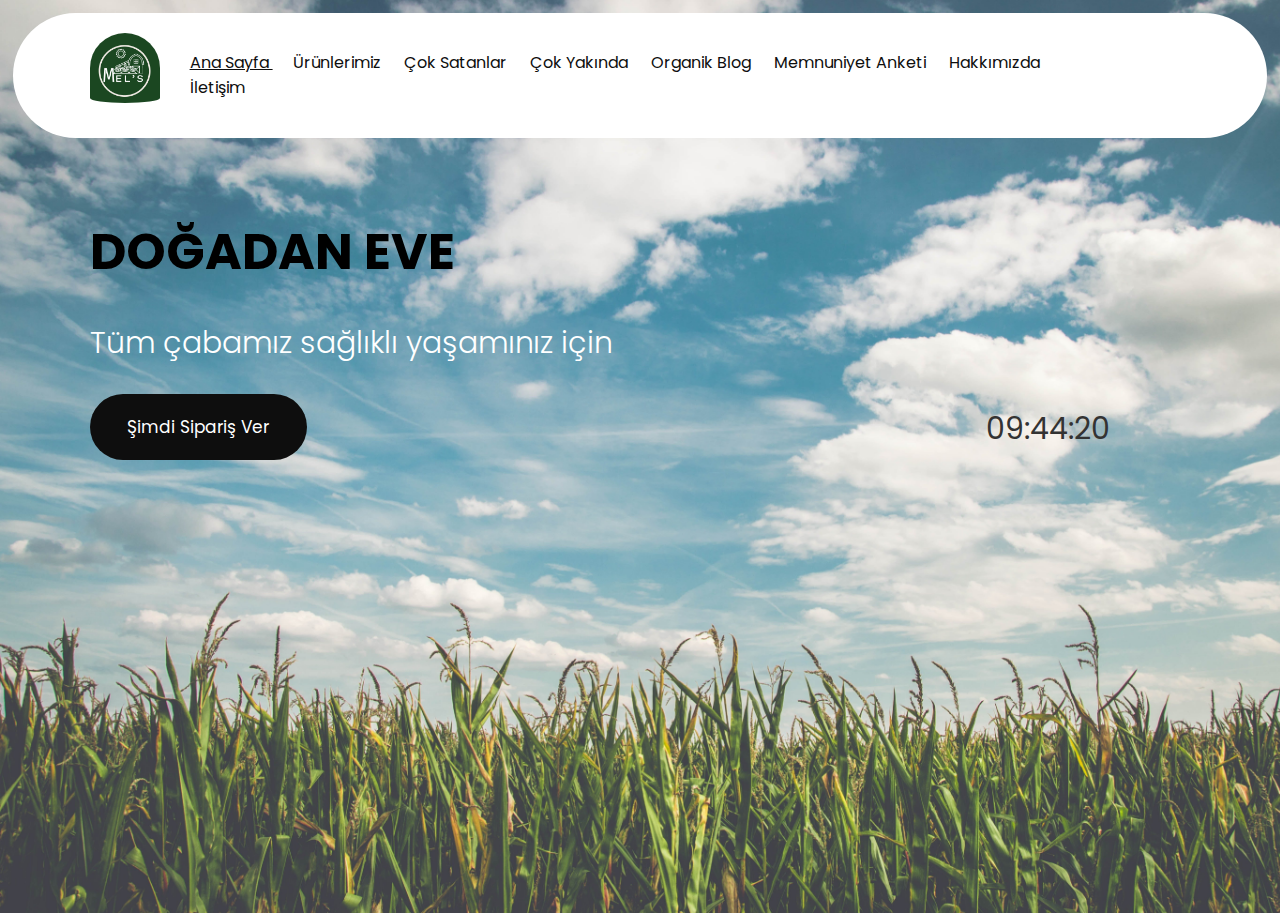
<file: Ana sayfa.html>
<!DOCTYPE html>
<html lang="en">
  <head>
    <meta charset="UTF-8" />
    <meta http-equiv="X-UA-Compatible" content="IE-edge" />
    <!-- her 30 saniyede bir sayfa yeniler -->

    <meta name="viewport" content="width=device-width, initial-scale=1.0" />
    <!--icon için font-awesome-->
    <link
      rel="stylesheet"
      href="https://cdnjs.cloudflare.com/ajax/libs/font-awesome/6.5.1/css/all.min.css"
      integrity="sha512-DTOQO9RWCH3ppGqcWaEA1BIZOC6xxalwEsw9c2QQeAIftl+Vegovlnee1c9QX4TctnWMn13TZye+giMm8e2LwA=="
      crossorigin="anonymous"
      referrerpolicy="no-referrer"
    />
    <title>Mel's Bazaar</title>
    <link rel="stylesheet" href="style.css" />
    <link class="icon" rel="icon" type="image/png" href="images/logo.png" />
  </head>
  <body
    style="
      background-image: url(images/background\ image.jpg);
overflow: hidden;
    "
  >
    <!-- header başlangıcı  -->
    <header class="header">
      <a href="#" class="logo"><img src="images/logo.png" alt="logo" /></a>
      <!-- href linkin url adresidir -->
      <nav class="navbar" id="chk1" >
        <a href="Ana Sayfa.html"  style="text-decoration: underline;"> Ana Sayfa </a>

        <a href="Ürünlerimiz.html" target="_blank">Ürünlerimiz</a>
        <a href="Çok Satanlar.html" target="_blank">Çok Satanlar</a>
        <a href="Çok Yakında.html">Çok Yakında</a>
        <a href="Organikblog.html" target="_blank">Organik Blog</a>
        <a href="Memnuniyet.html" target="_blank">Memnuniyet Anketi</a>
        <a href="Hakkımızda.html" target="_blank">Hakkımızda</a>
        <a href="İletişim.html" target="_blank">İletişim</a>
          
      </nav>

      <!-- search  bars  ve sepet kısmı -->
      <div class="buttons" >
        <button id="search-buton" ><i class="fas fa-search"></i></button>
      </div>
      <div class="buttons">
        <a href="Sepet.html" target="_blank"><button><i class="fas fa-shopping-cart"></i></button></a>
      </div>
      <!-- i ikon için -->

      <div class="search-form">
        <input
          type="text"
          class="search-input"
          id="search-box"
          placeholder="Ürünler içinde arayın"
        />
        <i class="fas fa-search"></i>
      </div>
      <div class="dropdown">
        <button class="dropbtn"><i class="fas fa-bars"></i></button>
        <div class="dropdown-content">
          <a href="Ana Sayfa.html" style="text-decoration: underline;">Ana Sayfa</a>

          <a href="Ürünlerimiz.html" target="_blank">Ürünlerimiz</a>
          <a href="Çok Satanlar.html" target="_blank">Çok Satanlar</a>
          <a href="Çok Yakında.html" target="_blank">Çok Yakında</a>
          <a href="Organikblog.html" target="_blank">Organik Blog</a>
          <a href="Memnuniyet.html" target="_blank">Memnuniyet Anketi</a>
          <a href="Hakkımızda.html" target="_blank">Hakkımızda</a>
          <a href="İletişim.html" target="_blank">İletişim</a>
        </div>
      </div>
    </header>
    <!-- header bitişi -->
    <!-- home başlangıcı  -->

    <section class="home" id="home">
      <!-- section belgede bir bölümü tanımlar-->
      <div class="content">
        <h2>DOĞADAN EVE</h2>
        <p>Tüm çabamız sağlıklı yaşamınız için</p>
        <a href="ürünlerimiz.html" target="_blank" class="buton"
          >Şimdi Sipariş Ver</a
        >
      </div>
    </section>
    <!-- home bitiş -->
  <!-- saat başlangıç -->

<div class="clock" id="clock"></div>

<!-- saat bitiş -->

    <script src="script.js"></script>
    
  </body>
</html>
</file>
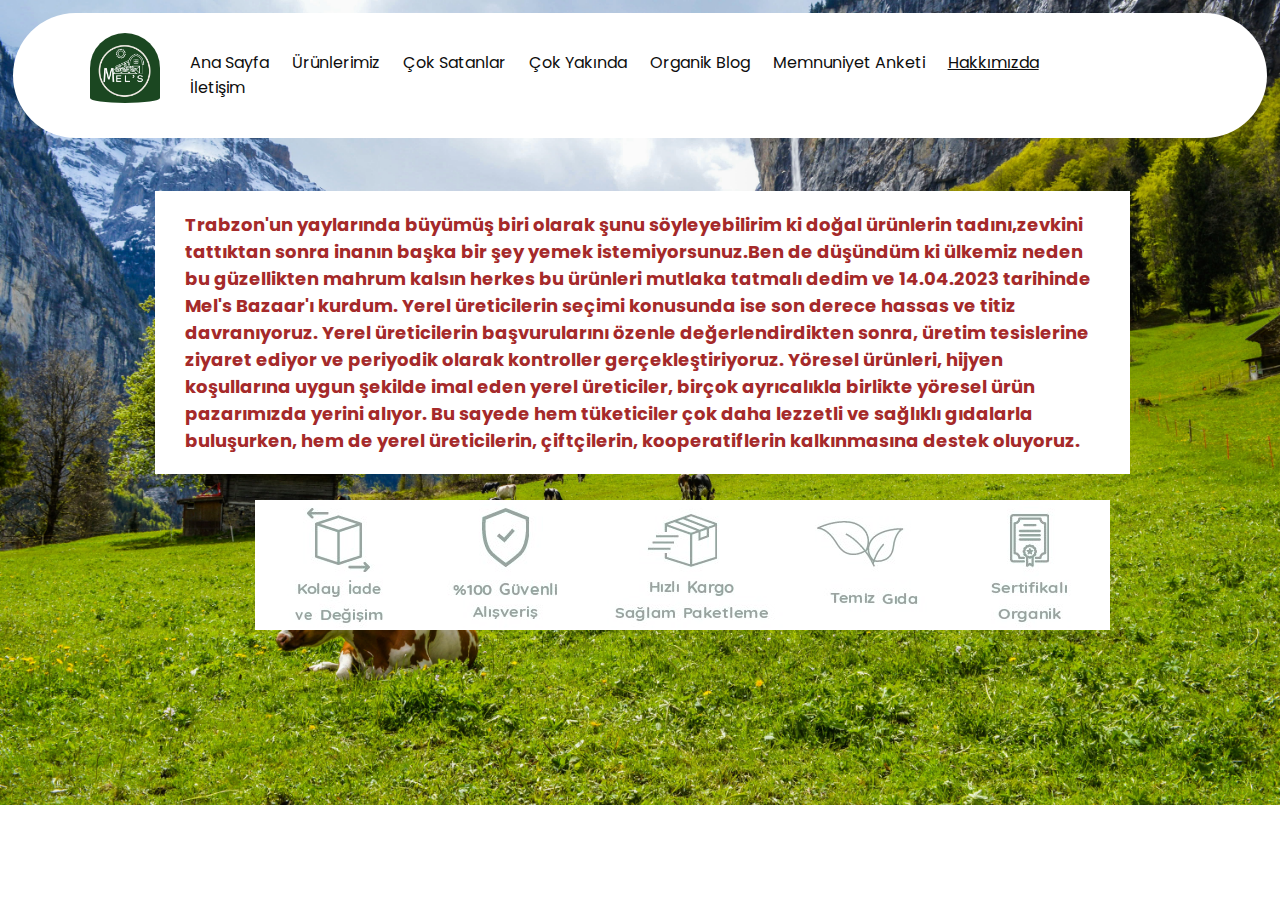
<file: Hakkımızda.html>
<!DOCTYPE html>
<html lang="en">

<head>
  <meta charset="UTF-8" />
  <meta name="viewport" content="width=device-width,initial-scale=1.0">
  <meta http-equiv="X-UA-Compatible" content="IE-edge" />
  <!-- her 30 saniyede bir sayfa yeniler -->

  <meta name="viewport" content="width=device-width, initial-scale=1.0" />
  <!--icon için font-awesome-->
  <link rel="stylesheet" href="https://cdnjs.cloudflare.com/ajax/libs/font-awesome/6.5.1/css/all.min.css"
    integrity="sha512-DTOQO9RWCH3ppGqcWaEA1BIZOC6xxalwEsw9c2QQeAIftl+Vegovlnee1c9QX4TctnWMn13TZye+giMm8e2LwA=="
    crossorigin="anonymous" referrerpolicy="no-referrer" />
  <title>Mel's Bazaar Hakkımızda</title>
  <link rel="stylesheet" href="style.css" />
  <link class="icon" rel="icon" type="image/png" href="images/logo.png" />
</head>

<body style="background-image: url(images/hakkımızda\ background.jpg);overflow-x: hidden;height: 100%;">
  <!-- header başlangıcı  -->
  <header class="header">
    <a href="#" class="logo" "><img src=" images/logo.png" alt="logo" /></a>
    <!-- href linkin url adresidir -->
    <nav class="navbar"  id="chk1">
      <a href="Ana Sayfa.html" target="_blank">Ana Sayfa</a>
     
      <a href="Ürünlerimiz.html" target="_blank">Ürünlerimiz</a>
      <a href="Çok Satanlar.html" target="_blank">Çok Satanlar</a>
      <a href="Çok Yakında.html" >Çok Yakında</a>
      <a href="Organikblog.html" target="_blank">Organik Blog</a>
      <a href="Memnuniyet.html" target="_blank">Memnuniyet Anketi</a>
      <a href="Hakkımızda.html" style="text-decoration: underline;" >Hakkımızda</a>
      <a href="İletişim.html" target="_blank">İletişim</a>
    </nav>
    <div class="dropdown">
      <button class="dropbtn"> <i class="fas fa-bars"></i></button>
      <div class="dropdown-content">
        <a href="Ana Sayfa.html" target="_blank">Ana Sayfa</a>
        
        <a href="Ürünlerimiz.html" target="_blank">Ürünlerimiz</a>
        <a href="Çok Satanlar.html" target="_blank">Çok Satanlar</a>
        <a href="Çok Yakında.html" target="_blank">Çok Yakında</a>
        <a href="Organikblog.html" target="_blank">Organik Blog</a>
        <a href="Memnuniyet.html" target="_blank">Memnuniyet Anketi</a>
        <a href="Hakkımızda.html" style="text-decoration: underline;">Hakkımızda</a>
        <a href="İletişim.html"  target="_blank">İletişim</a>
      </div>
  </div>
  </header>
  <!-- header bitiş -->
  <section class="Hakkımızda" id="Hakkımızda" >
    <h3>Trabzon'un yaylarında büyümüş biri olarak şunu söyleyebilirim ki doğal ürünlerin tadını,zevkini tattıktan sonra
      inanın başka bir şey yemek istemiyorsunuz.Ben de düşündüm ki ülkemiz neden bu güzellikten mahrum kalsın herkes bu
      ürünleri mutlaka tatmalı dedim ve 14.04.2023 tarihinde Mel's Bazaar'ı kurdum.
      Yerel üreticilerin seçimi konusunda ise son derece hassas ve titiz davranıyoruz. Yerel üreticilerin başvurularını
      özenle değerlendirdikten sonra, üretim tesislerine ziyaret ediyor ve periyodik olarak kontroller
      gerçekleştiriyoruz. Yöresel ürünleri, hijyen koşullarına uygun şekilde imal eden yerel üreticiler, birçok
      ayrıcalıkla birlikte yöresel ürün pazarımızda yerini alıyor. Bu sayede hem tüketiciler çok daha lezzetli ve
      sağlıklı gıdalarla buluşurken, hem de yerel üreticilerin, çiftçilerin, kooperatiflerin kalkınmasına destek
      oluyoruz.
 
 </h3>


 <img src="images/slogan-iconn.webp" >


</section>

  <script src="script.js"></script>
</body>

</html>
</file>
<file: style.css>
@import url("https://fonts.googleapis.com/css2?family=Poppins:wght@100;300;400;500;600&display=swap");
/* font değiştirdik */

:root {
  --main-color: #e6e6fa;
  --black-color: #0e0e0e;
  --border: 0.1rem solid rgba(255, 255, 255, 0.4);
}
/* root en üst düzey ebeveyn öğesini temsil eder */

* {
  font-family: "Poppins", sans-serif;
  box-sizing: border-box; /*bir etiketin toplam genişliğine ve yüksekliğine padding ve border'ı dahil etmemizi sağlar*/
  border: none;
  text-decoration: none;
  transition: 0.2s ease; /*geçişi yavaşlatır*/
}
html {
  font-size: 62.5%; /* 1 rem normalde 16 px ama 10 px e çevirdik */
  scroll-behavior: smooth; /*kaydırmay pürüzsüz yapar*/
}

section {
  padding: 3.5rem 7%;
}

.buton {
  margin-top: 1rem;
  display: inline-block;
  padding: 2rem 3.75rem;
  border-radius: 30rem;
  font-size: 1.7rem;
  color: #fff;
  background-color: var(--black-color);
  cursor: pointer;
}

/* header başlangıcı */

.header .search-form {
  position: absolute;
  top: 115%;
  right: 7%;
  background-color: #fff;
  width: 40rem;
  height: 5rem;
  display: flex; /*search ikonuyla search yerini yanyana attım */
  align-items: center;
  border-radius: 3rem;
  box-shadow: 0px 0px 25px 2px rgb(0 0 0 / 75%);
  transform: scaleY(0);
}
.header .search-form.active {
  transform: scaleY(1);
}
.header .search-form i {
  cursor: pointer;
  font-size: 2.2rem;
  margin-right: 1.5rem;
  color: var(--black-color);
}
.header .search-form input {
  width: 100%;
  text-align: center;
  background-color: transparent;
}

.header .logo img {
  height: 10rem;
  border-radius: 60rem;
  margin-top: 2rem;
  padding-bottom: 3rem;
  margin-right: 2rem;
 
}
.header {
  background-color: white;
  display: flex; /*yan yana attık hakkımızdayı falan*/
  align-items: center; /*ortaya attık hakkımızdayı falan*/
  justify-content: space-between; /*ara mesafeyi ayarladık*/
  padding: 0 6%; /*sağ sol %6 üst alt o padding*/
  margin-left:1%  ;
  margin-right: 1%;
  margin-top: 1%;
  border-radius: 30rem; /*navbar yuvarlaklaştırma*/
  position: sticky; /*scrolla beraber navbar gelmesi sağladım*/
  top: 0;
  z-index: 1000; /*her zaman navbara öncelik verir üstünü kapatmaz*/
}

.header .navbar a {
  margin: 0 1rem;
  font-size: 1.6rem;
  color: var(--black-color);
}

.header .buttons button {
  cursor: pointer;
  font-size: 2.5rem;
  padding: -left 8rem;
  background-color: transparent;
}
.dropbtn {
  display: none;
}

/* header bitişi*/

/* home başlangıç */

.home .content h2 {
  font-size: 500%;
  color: rgb(0, 0, 0);
}
.home .content p {
  font-size: 300%;
  font-weight: 300;
  line-height: 1.8%;
  padding: 1% 0;
  color: rgb(255, 255, 255);
}
/* home bitiş */

/* responsive başlangıç */
@media (max-width: 991px) {
  html {
    font-size: 55%;
  }
  .header {
    padding: 1.5rem 2rem;
  }
  .header .logo img {
    height: 10rem;
    margin-left: 4rem;
  }
  section {
    padding: 2rem;
  }
}
@media screen and (max-width: 768px) {
  .header .dropbtn {
    display: inline-block;
  }
  .header .navbar {
    position: absolute;
    top: 95%;
    background-color: #fff;
    height: calc(100vh - 9rem);
    width: 30rem;
    box-shadow: 0px 20px 14px 0px rgb(0 0 0 / 75%);
    right: -100%;
  }
  .Hakkımızda img {
    width: 45rem;
    padding-right: 9rem;
  }
  body {
    background-size: contain;
  }
}
/* responsive bitiş */
body {
  margin: 0;
  padding: 0;
  background-image: url("images/background\ image.jpg"),
    url("images/hakkımızda\ background.jpg"),
    url("images/iletişimbackground.jpg");
  background-size: cover;

  background-repeat: no-repeat;
  height: 100vh;
}
/* saat başlangıç */

.clock {
  font-size: 300%;
  color: #333;
  margin-left: 77%;
  margin-top: -7%;
}

/* saat bitiş */

/* hakkımızda başlangıç */

.Hakkımızda h3 {
  color: brown;
  font-size: large;
  margin-bottom: 7rem;
  margin-right: 6rem;
  margin-left: 6.5rem;
  background-color: #fff;
  padding-left: 3rem;
  padding-top: 2rem;
  padding-right: 3rem;
  padding-bottom: 2rem;
}
.Hakkımızda img {
  margin-left: 15%;
  margin-top: -4%;
}
/* hakkımızda bitiş */
/* organik blog başlangıç */
.Organikblog {
  width: 80%;
  margin-left: 10%;
  margin-top: 2%;
  background-color: transparent;
  display: grid;
  grid-template-columns: repeat(auto-fit, minmax(20rem, 1fr));
  gap: 63px;
}
.Organikblog h3 {
  text-align: center;
  font-size: larger;
}
.Organikblog p {
  padding-left: 1%;
  font-size: larger;
}

/* organik blog bitiş */
/* iletişim başlangıç */

.container {
  max-width: 400px;
  width: 100%;
  margin: 0 auto;
  position: relative;
}

#contact {
  background: #f9f9f9;
  padding: 25px;
  margin-top: 3rem;
  box-shadow: 0 0 20px 0 rgba(0, 0, 0, 0.2), 0 5px 5px 0 rgba(0, 0, 0, 0.24);
}
#contact h2 {
  display: block;
  font-size: 30px;
  font-weight: 300;
  margin-bottom: 15px;
}
.form-control {
  border: none !important;
  margin: 0 0 10px;
  min-width: 100%;
  padding: 0;
  width: 100%;
}
#contact input[type="text"],
#contact input[type="email"],
#contact textarea {
  width: 100%;
  border: 1px solid #ccc;
  background: #fff;
  margin: 0 0 5px;
  padding: 10px;
}

#contact textarea {
  height: 120px;
  max-width: 100%;
  resize: none;
}
#contact button[type="submit"] {
  cursor: pointer;
  width: 100%;

  background: var(--main-color);
  color: #000000;
  margin: 0 0 5px;
  padding: 10px;
  font-size: 15px;
}
#contact button[type="submit"]:hover {
  background: #64007a;
  color: white;
}

/* iletişim bitiş */

/* dropdown menü başlangıç */

.dropbtn {
  background-color: transparent;
  color: rgb(0, 0, 0);
  padding-left: 3rem;
  padding-right: 3rem;
  cursor: pointer;
  border-radius: 3rem;
}

.dropdown {
  position: relative;
  display: inline-block;
  margin-right: 8rem;
}

.dropdown-content {
  display: none;
  position: absolute;
  background-color: #ffffff;
  text-align: center;
  min-width: 149px;
  z-index: 1;
  border-radius: 3rem;
}

.dropdown-content a {
  color: black;
  padding: 12px 16px;
  text-decoration: none;
  display: block;
  border-radius: 3rem;
}

.dropdown-content a:hover {
  background-color: rgba(165, 42, 42, 0.568);
}

.dropdown:hover .dropdown-content {
  display: block;
}

.dropdown:hover .dropbtn {
  background-color: white;
}
/* dropdown menü bitiş */

/* çok yakında başlangıç */
.çokyakında {
  width: 80%;
  margin-left: 10%;
  margin-top: 2%;
  background-color: rgba(250, 235, 215, 0.224);
  display: grid;
  grid-template-columns: repeat(auto-fit, minmax(20rem, 1fr));
  gap: 63px;
}
.çokyakında img {
  width: 100%;
  object-fit: cover;
  margin-top: 3%;

  height: 300px;
}
.çokyakında img:hover {
  border: solid;

  box-shadow: #000000;
}
.çokyakında h3 {
  text-align: center;
  font-size: large;
}

.h2 {
  text-align: center;
  border: solid;
  border-width: 0.2rem;
  border-radius: 2rem;
  margin-bottom: 3rem;
}
.h2:hover {
  color: white;
  background-color: rgb(17, 83, 17);
}
/* çok yakında bitiş */
/* çok satanlar başlangıç */
.çoksatanlar {
  width: 80%;
  margin-left: 10%;
  margin-top: 2%;
  background-color: rgba(250, 235, 215, 0.136);
  display: grid;
  grid-template-columns: repeat(auto-fit, minmax(20rem, 1fr));
  gap: 63px;
}
.çoksatanlar img {


  margin-top: 3rem;

}
.box-container .box .box-head p{
  font-size: 3rem;
  margin-top: -2rem;
  text-align: center;
}


/* çok satanlar bitiş */


/* dropdownnav başlangıç */
.dropdownnav {
  position: relative;
  display: inline-block;
}

.dropdownnav-content {
  display: none;
  position: absolute;
  background-color: #ffffff;
  text-align: center;
  z-index: 1;
  border-radius: 3rem;
}

.dropdownnav-content a {
  color: black;
  padding: 12px 16px;
  text-decoration: none;
  display: block;
  border-radius: 3rem;
}

.dropdownnav-content a:hover {
  background-color: rgba(165, 42, 42, 0.568);
}

.dropdownnav:hover .dropdownnav-content {
  display: block;
}

/* dropdownnav bitiş */

/*  ürünler başlangıç */
.ürün .box-container {
  display: grid;
  grid-template-columns: repeat(auto-fit, minmax(30rem, 1fr));
  gap: 1.5rem;
}
.ürün .box-container .box {
  padding: 3rem;
  background-color: white;
  border-radius: 3rem;
  min-height: 60rem;
  display: flex;
  flex-direction: column;
  align-items: center;
  justify-content: space-between;
}

.ürün .box-container .box .box-head img {
  width: 130%;
  height: 90%;
 padding-right: 30%;

 
}
.ürün  h1 {
  font-size: 5rem;
  padding: 1rem;

}
.ürün .box-container .box h2 {
  text-align: center;
  font-size: 3rem;
}

/*  ürünler bitiş */
</file>
